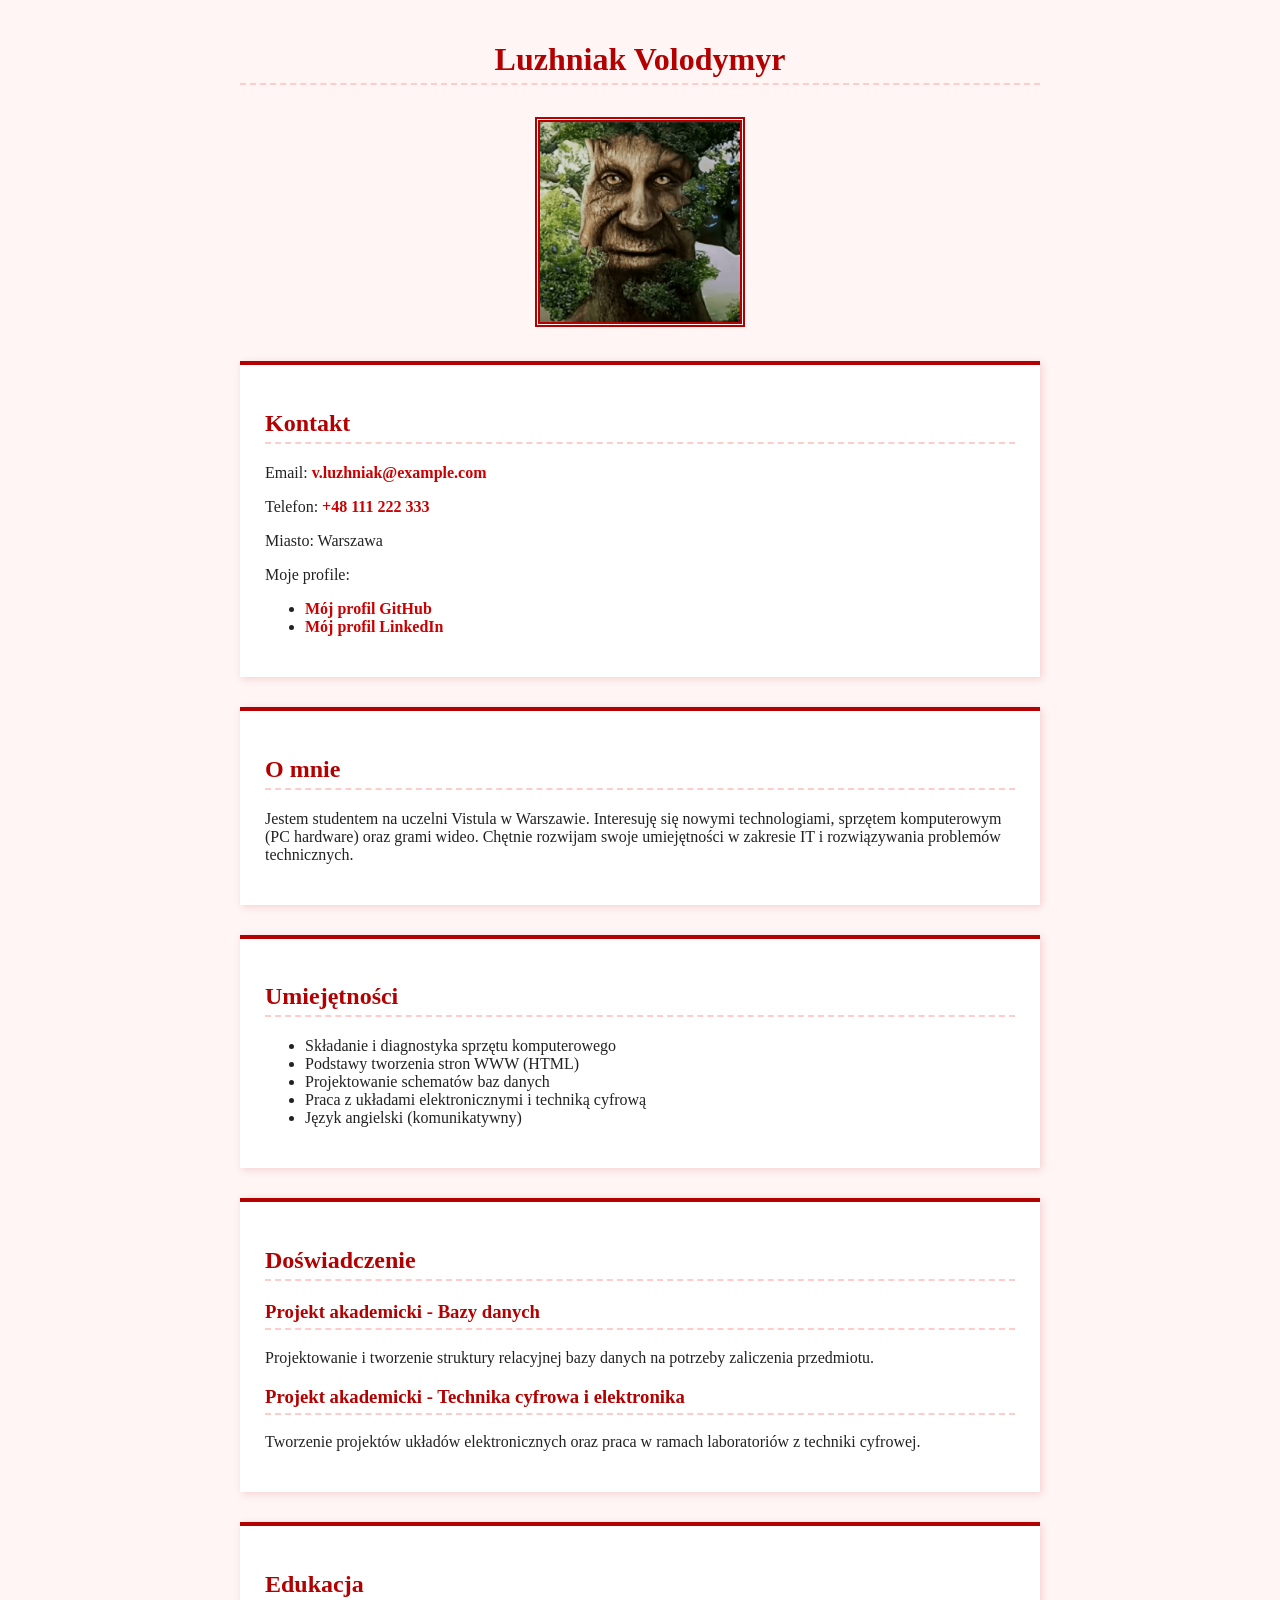
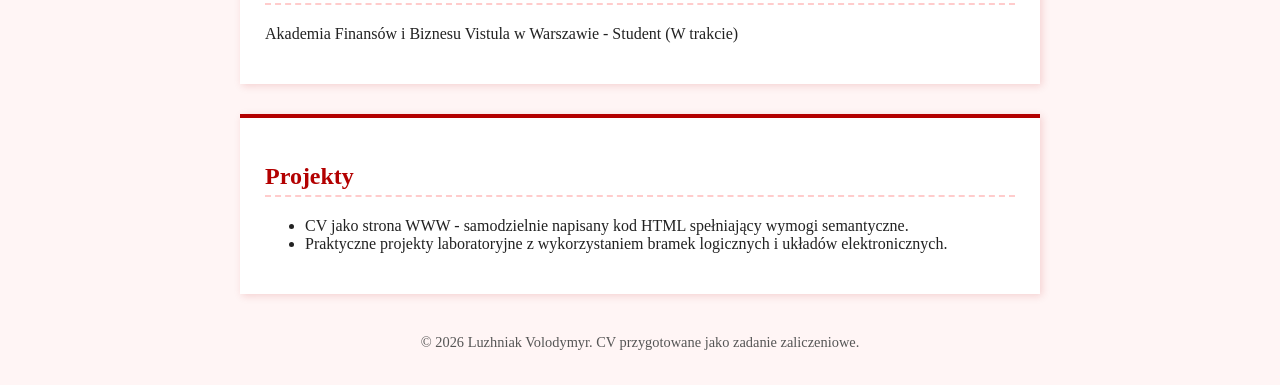
<file: zad3_motyw/index.html>
<!DOCTYPE html>
<html lang="pl">
<head>
    <meta charset="UTF-8">
    <title>CV - Luzhniak Volodymyr</title>
    <link rel="stylesheet" href="red.css">
</head>
<body>

    <header>
        <h1>Luzhniak Volodymyr</h1>
        <img src="photo.jpg" alt="Zdjęcie profilowe Luzhniak Volodymyr">
    </header>

    <main>
        
        <section>
            <h2>Kontakt</h2>
            <p>Email: <a href="mailto:v.luzhniak@example.com">v.luzhniak@example.com</a></p>
            <p>Telefon: <a href="tel:+48111222333">+48 111 222 333</a></p>
            <p>Miasto: Warszawa</p>
            
            <p>Moje profile:</p>
            <ul>
                <li><a href="https://github.com/s77448" target="_blank" rel="noopener noreferrer">Mój profil GitHub</a></li>
                <li><a href="https://linkedin.com/" target="_blank" rel="noopener noreferrer">Mój profil LinkedIn</a></li>
            </ul>
        </section>

        <section>
            <h2>O mnie</h2>
            <p>Jestem studentem na uczelni Vistula w Warszawie. Interesuję się nowymi technologiami, sprzętem komputerowym (PC hardware) oraz grami wideo. Chętnie rozwijam swoje umiejętności w zakresie IT i rozwiązywania problemów technicznych.</p>
        </section>

        <section>
            <h2>Umiejętności</h2>
            <ul>
                <li>Składanie i diagnostyka sprzętu komputerowego</li>
                <li>Podstawy tworzenia stron WWW (HTML)</li>
                <li>Projektowanie schematów baz danych</li>
                <li>Praca z układami elektronicznymi i techniką cyfrową</li>
                <li>Język angielski (komunikatywny)</li>
            </ul>
        </section>

        <section>
            <h2>Doświadczenie</h2>
            
            <article>
                <h3>Projekt akademicki - Bazy danych</h3>
                <p>Projektowanie i tworzenie struktury relacyjnej bazy danych na potrzeby zaliczenia przedmiotu.</p>
            </article>
            
            <article>
                <h3>Projekt akademicki - Technika cyfrowa i elektronika</h3>
                <p>Tworzenie projektów układów elektronicznych oraz praca w ramach laboratoriów z techniki cyfrowej.</p>
            </article>

        </section>

        <section>
            <h2>Edukacja</h2>
            <p>Akademia Finansów i Biznesu Vistula w Warszawie - Student (W trakcie)</p>
        </section>

        <section>
            <h2>Projekty</h2>
            <ul>
                <li>CV jako strona WWW - samodzielnie napisany kod HTML spełniający wymogi semantyczne.</li>
                <li>Praktyczne projekty laboratoryjne z wykorzystaniem bramek logicznych i układów elektronicznych.</li>
            </ul>
        </section>

    </main>

    <footer>
        <p>&copy; 2026 Luzhniak Volodymyr. CV przygotowane jako zadanie zaliczeniowe.</p>
    </footer>

</body>
</html>
</file>
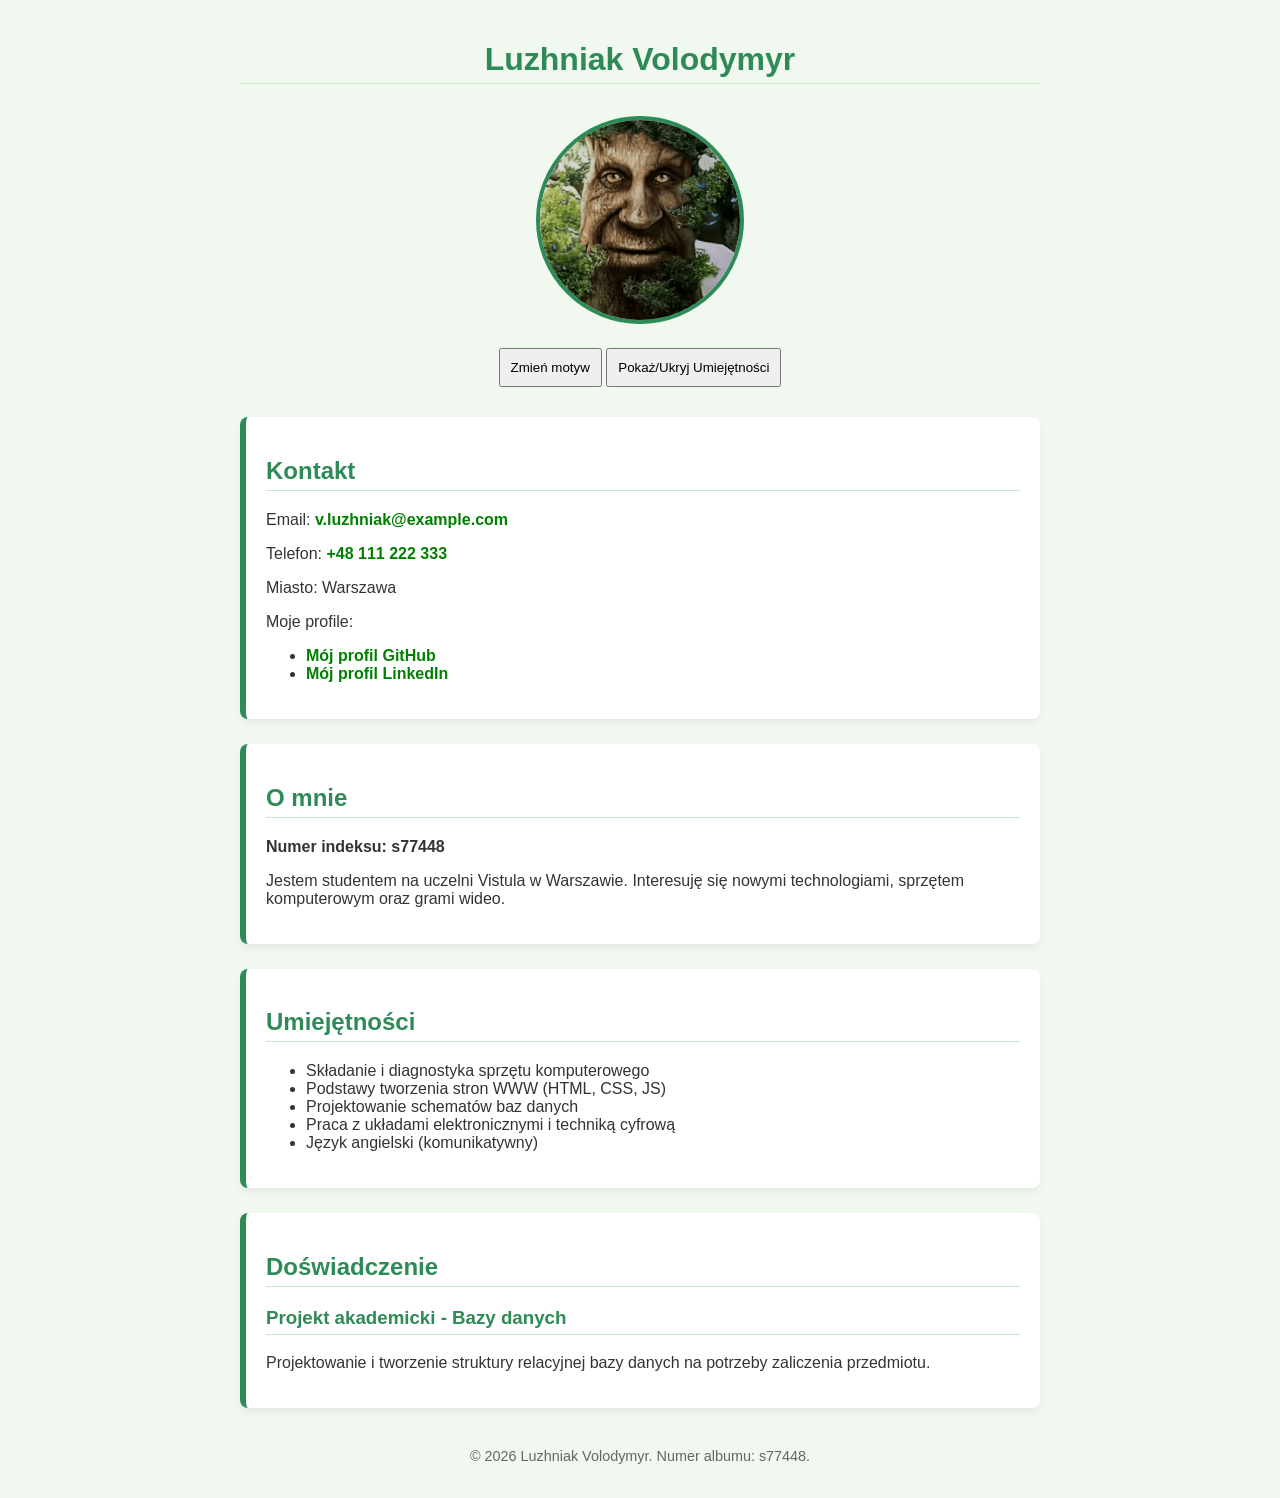
<file: zad4_Java/index.html>
<!DOCTYPE html>
<html lang="pl">
<head>
    <meta charset="UTF-8">
    <title>CV - Luzhniak Volodymyr</title>
    <link id="theme-style" rel="stylesheet" href="green.css">
</head>
<body>

    <header>
        <h1>Luzhniak Volodymyr</h1>
        <img src="photo.jpg" alt="Zdjęcie profilowe Luzhniak Volodymyr">
        
        <div style="margin-top: 20px;">
            <button onclick="toggleTheme()" style="padding: 10px; cursor: pointer;">Zmień motyw</button>
            <button onclick="toggleSection()" style="padding: 10px; cursor: pointer;">Pokaż/Ukryj Umiejętności</button>
        </div>
    </header>

    <main>
        <section>
            <h2>Kontakt</h2>
            <p>Email: <a href="mailto:v.luzhniak@example.com">v.luzhniak@example.com</a></p>
            <p>Telefon: <a href="tel:+48111222333">+48 111 222 333</a></p>
            <p>Miasto: Warszawa</p>
            <p>Moje profile:</p>
            <ul>
                <li><a href="https://github.com/s77448" target="_blank" rel="noopener noreferrer">Mój profil GitHub</a></li>
                <li><a href="https://linkedin.com/" target="_blank" rel="noopener noreferrer">Mój profil LinkedIn</a></li>
            </ul>
        </section>

        <section>
            <h2>O mnie</h2>
            <p><strong>Numer indeksu: s77448</strong></p>
            <p>Jestem studentem na uczelni Vistula w Warszawie. Interesuję się nowymi technologiami, sprzętem komputerowym oraz grami wideo.</p>
        </section>

        <section id="skills-section">
            <h2>Umiejętności</h2>
            <ul>
                <li>Składanie i diagnostyka sprzętu komputerowego</li>
                <li>Podstawy tworzenia stron WWW (HTML, CSS, JS)</li>
                <li>Projektowanie schematów baz danych</li>
                <li>Praca z układami elektronicznymi i techniką cyfrową</li>
                <li>Język angielski (komunikatywny)</li>
            </ul>
        </section>

        <section>
            <h2>Doświadczenie</h2>
            <article>
                <h3>Projekt akademicki - Bazy danych</h3>
                <p>Projektowanie i tworzenie struktury relacyjnej bazy danych na potrzeby zaliczenia przedmiotu.</p>
            </article>
        </section>
    </main>

    <footer>
        <p>&copy; 2026 Luzhniak Volodymyr. Numer albumu: s77448.</p>
    </footer>

    <script src="script.js"></script>
</body>
</html>
</file>
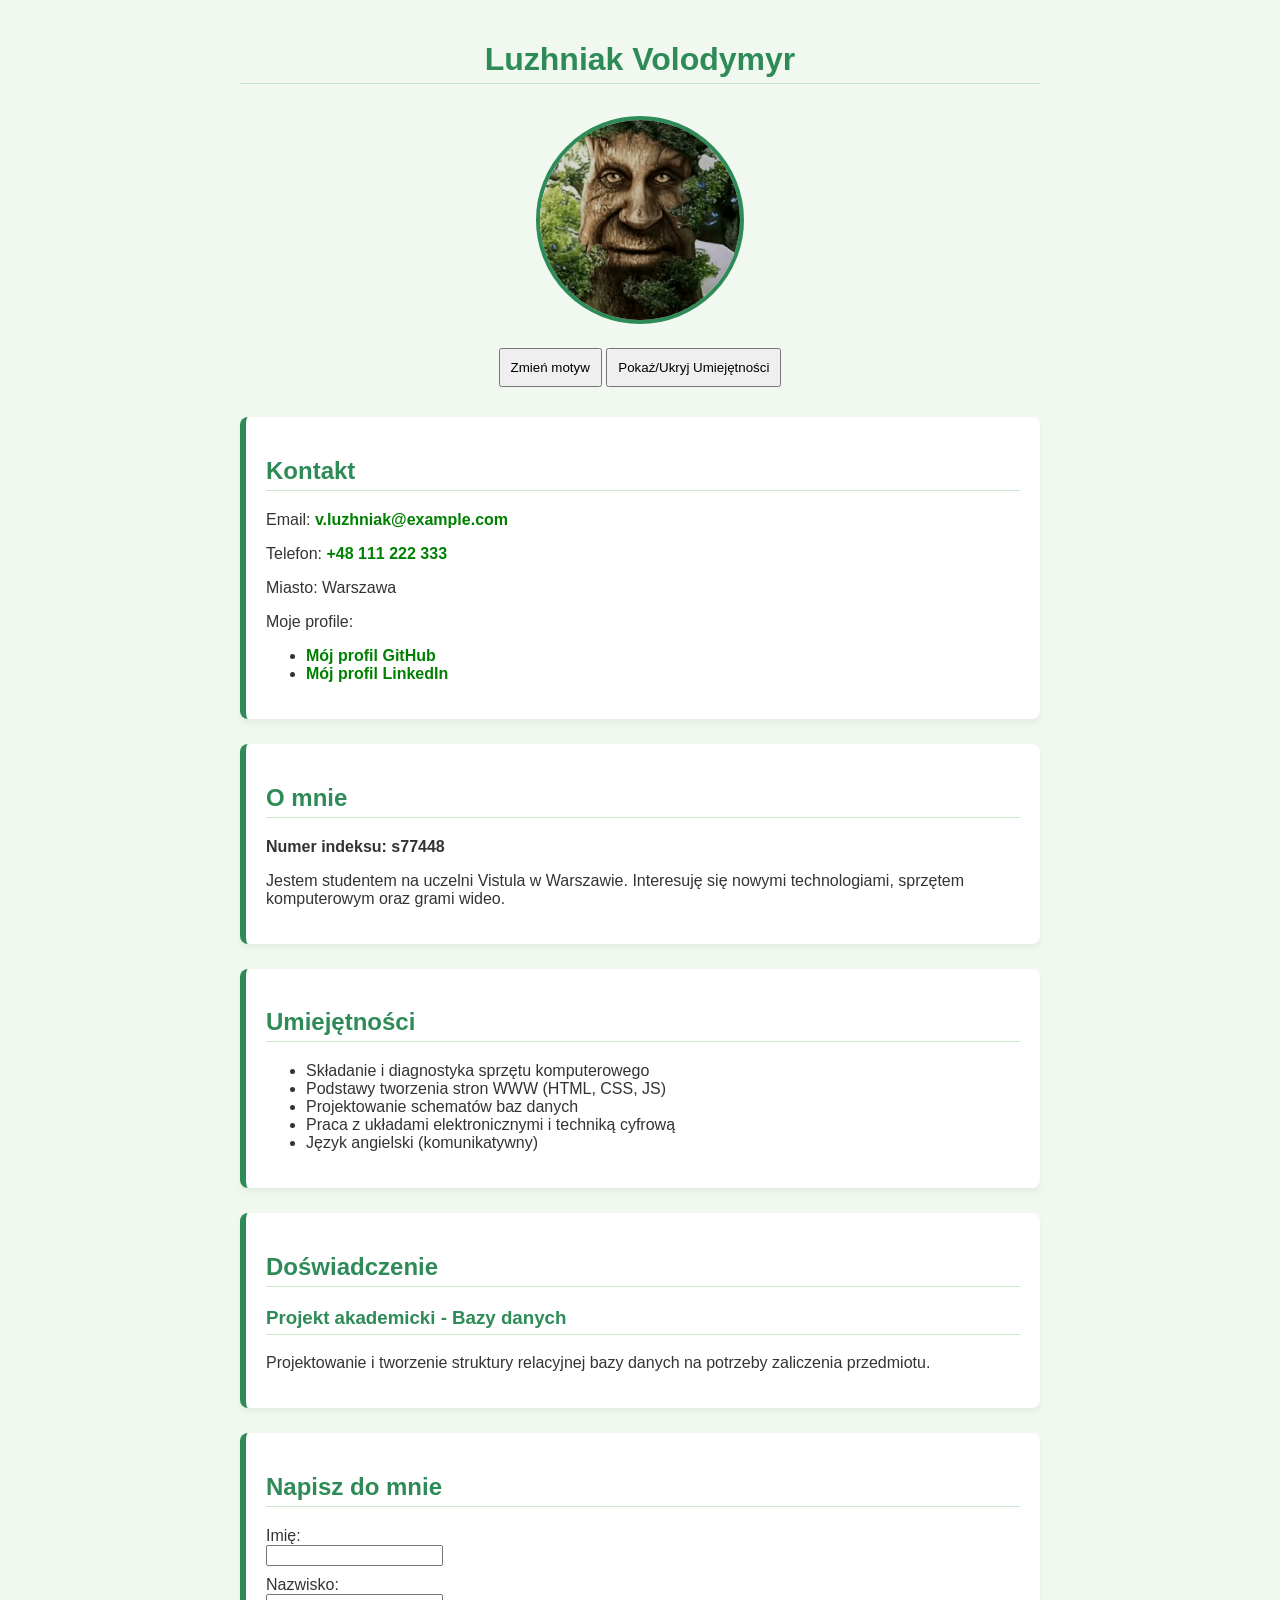
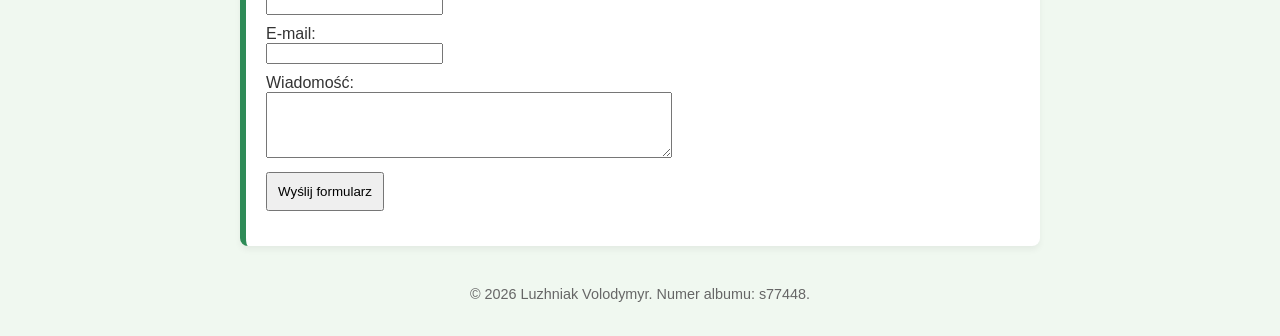
<file: zad5/index.html>
<!DOCTYPE html>
<html lang="pl">
<head>
    <meta charset="UTF-8">
    <title>CV - Luzhniak Volodymyr</title>
    <link id="theme-style" rel="stylesheet" href="green.css">
</head>
<body>

    <header>
        <h1>Luzhniak Volodymyr</h1>
        <img src="photo.jpg" alt="Zdjęcie profilowe Luzhniak Volodymyr">
        
        <div style="margin-top: 20px;">
            <button onclick="toggleTheme()" style="padding: 10px; cursor: pointer;">Zmień motyw</button>
            <button onclick="toggleSection()" style="padding: 10px; cursor: pointer;">Pokaż/Ukryj Umiejętności</button>
        </div>
    </header>

    <main>
        <section>
            <h2>Kontakt</h2>
            <p>Email: <a href="mailto:v.luzhniak@example.com">v.luzhniak@example.com</a></p>
            <p>Telefon: <a href="tel:+48111222333">+48 111 222 333</a></p>
            <p>Miasto: Warszawa</p>
            <p>Moje profile:</p>
            <ul>
                <li><a href="https://github.com/s77448" target="_blank" rel="noopener noreferrer">Mój profil GitHub</a></li>
                <li><a href="https://linkedin.com/" target="_blank" rel="noopener noreferrer">Mój profil LinkedIn</a></li>
            </ul>
        </section>

        <section>
            <h2>O mnie</h2>
            <p><strong>Numer indeksu: s77448</strong></p>
            <p>Jestem studentem na uczelni Vistula w Warszawie. Interesuję się nowymi technologiami, sprzętem komputerowym oraz grami wideo.</p>
        </section>

        <section id="skills-section">
            <h2>Umiejętności</h2>
            <ul>
                <li>Składanie i diagnostyka sprzętu komputerowego</li>
                <li>Podstawy tworzenia stron WWW (HTML, CSS, JS)</li>
                <li>Projektowanie schematów baz danych</li>
                <li>Praca z układami elektronicznymi i techniką cyfrową</li>
                <li>Język angielski (komunikatywny)</li>
            </ul>
        </section>

        <section>
            <h2>Doświadczenie</h2>
            <article>
                <h3>Projekt akademicki - Bazy danych</h3>
                <p>Projektowanie i tworzenie struktury relacyjnej bazy danych na potrzeby zaliczenia przedmiotu.</p>
            </article>
        </section>

        <section>
            <h2>Napisz do mnie</h2>
            <form id="contact-form">
                <label for="imie">Imię:</label><br>
                <input type="text" id="imie" name="imie" style="margin-bottom: 10px;"><br>

                <label for="nazwisko">Nazwisko:</label><br>
                <input type="text" id="nazwisko" name="nazwisko" style="margin-bottom: 10px;"><br>

                <label for="email">E-mail:</label><br>
                <input type="text" id="email" name="email" style="margin-bottom: 10px;"><br>

                <label for="wiadomosc">Wiadomość:</label><br>
                <textarea id="wiadomosc" name="wiadomosc" rows="4" style="margin-bottom: 10px; width: 100%; max-width: 400px;"></textarea><br>

                <button type="submit" style="padding: 10px; cursor: pointer;">Wyślij formularz</button>
            </form>
            
            <div id="form-message" style="margin-top: 15px; font-weight: bold;"></div>
        </section>
    </main>

    <footer>
        <p>&copy; 2026 Luzhniak Volodymyr. Numer albumu: s77448.</p>
    </footer>

    <script src="script.js"></script>
</body>
</html>
</file>
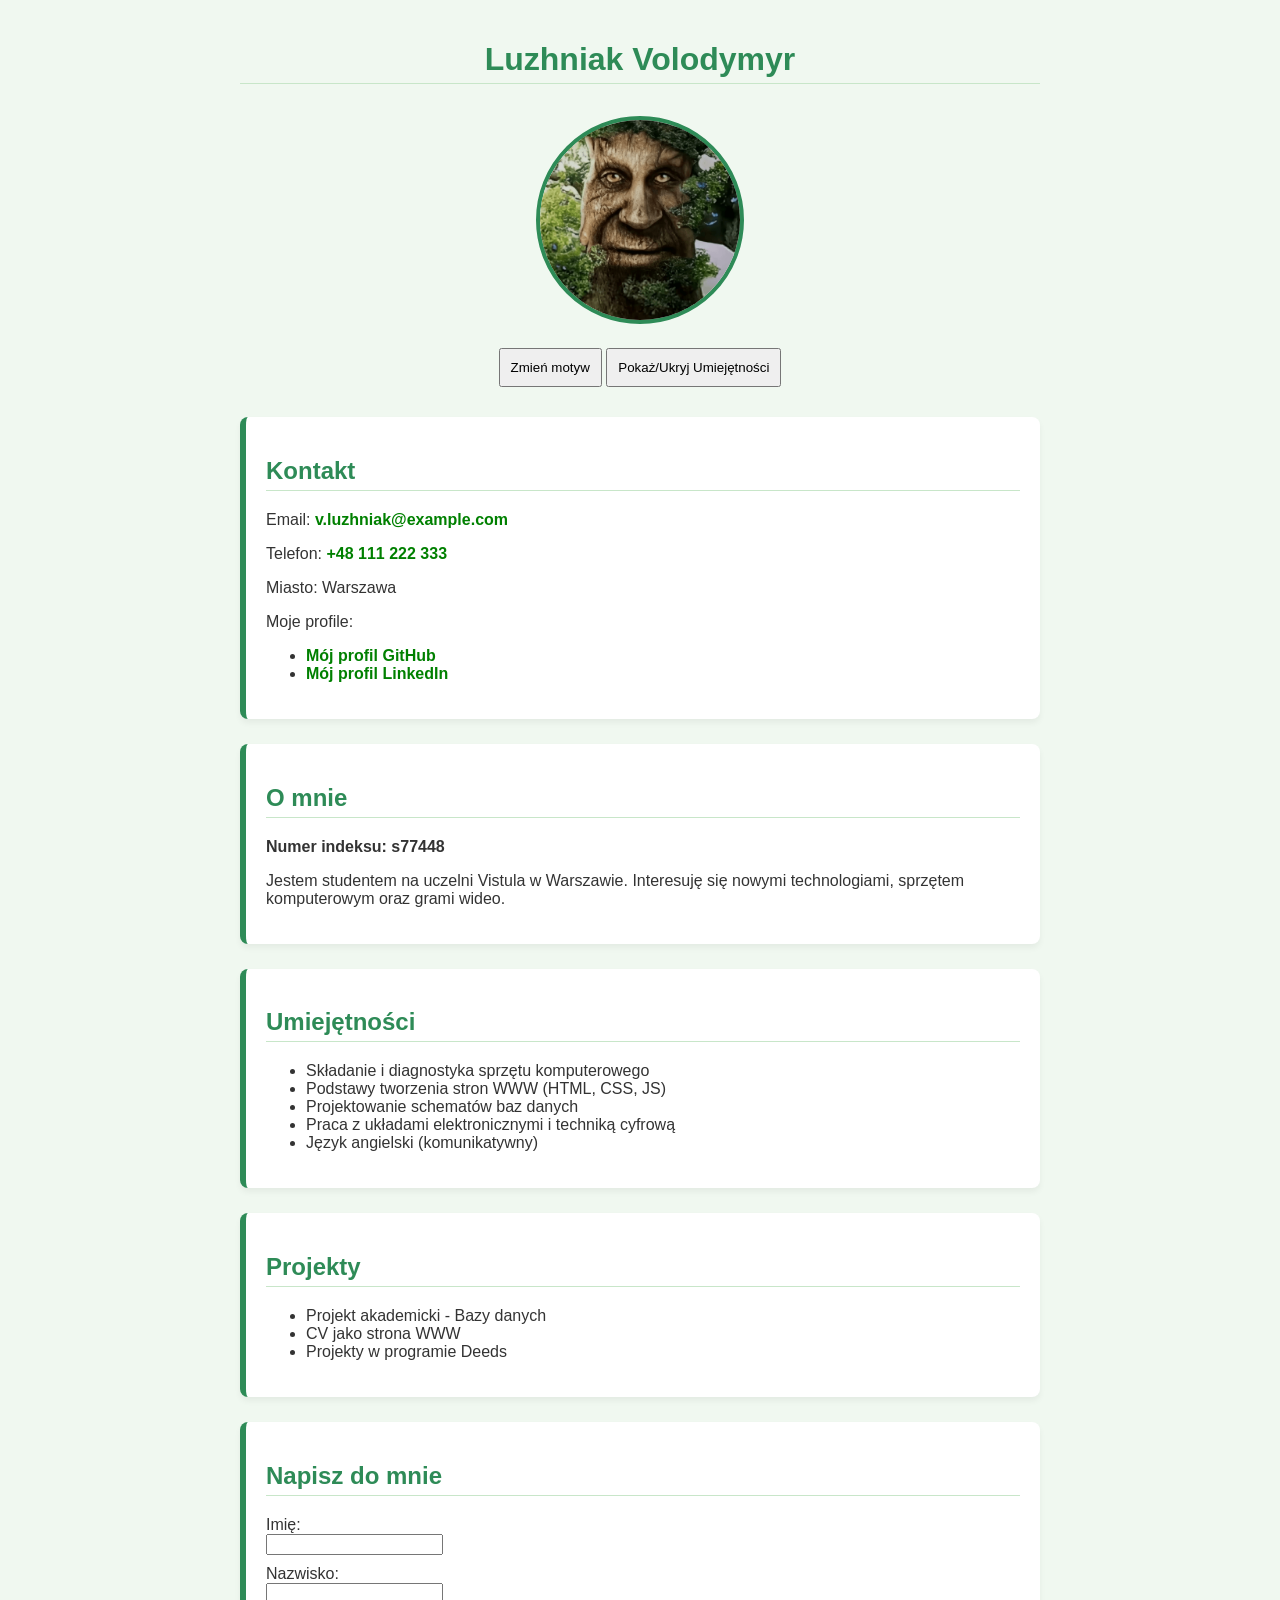
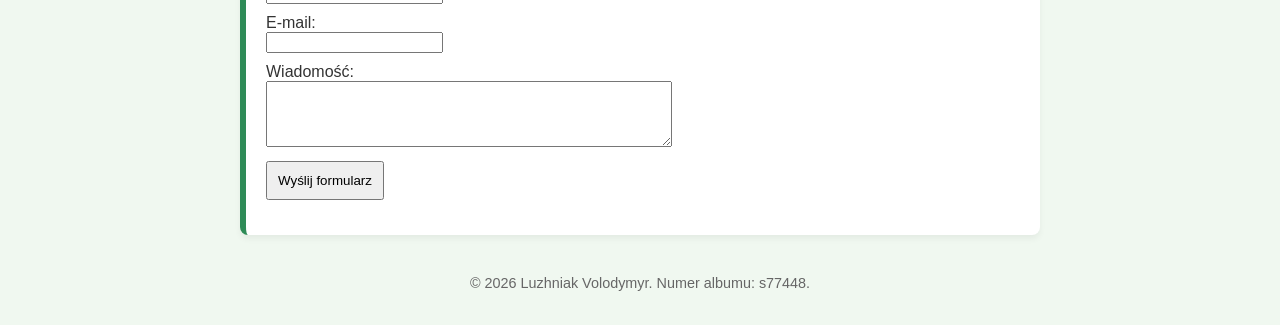
<file: zad6/index.html>
<!DOCTYPE html>
<html lang="pl">
<head>
    <meta charset="UTF-8">
    <title>CV - Luzhniak Volodymyr</title>
    <link id="theme-style" rel="stylesheet" href="green.css">
</head>
<body>

    <header>
        <h1>Luzhniak Volodymyr</h1>
        <img src="photo.jpg" alt="Zdjęcie profilowe Luzhniak Volodymyr">
        
        <div style="margin-top: 20px;">
            <button onclick="toggleTheme()" style="padding: 10px; cursor: pointer;">Zmień motyw</button>
            <button onclick="toggleSection()" style="padding: 10px; cursor: pointer;">Pokaż/Ukryj Umiejętności</button>
        </div>
    </header>

    <main>
        <section>
            <h2>Kontakt</h2>
            <p>Email: <a href="mailto:v.luzhniak@example.com">v.luzhniak@example.com</a></p>
            <p>Telefon: <a href="tel:+48111222333">+48 111 222 333</a></p>
            <p>Miasto: Warszawa</p>
            <p>Moje profile:</p>
            <ul>
                <li><a href="https://github.com/s77448" target="_blank" rel="noopener noreferrer">Mój profil GitHub</a></li>
                <li><a href="https://linkedin.com/" target="_blank" rel="noopener noreferrer">Mój profil LinkedIn</a></li>
            </ul>
        </section>

        <section>
            <h2>O mnie</h2>
            <p><strong>Numer indeksu: s77448</strong></p>
            <p>Jestem studentem na uczelni Vistula w Warszawie. Interesuję się nowymi technologiami, sprzętem komputerowym oraz grami wideo.</p>
        </section>

        <section id="skills-section">
            <h2>Umiejętności</h2>
            <ul id="skills-list"></ul>
        </section>

        <section>
            <h2>Projekty</h2>
            <ul id="projects-list"></ul>
        </section>

        <section>
            <h2>Napisz do mnie</h2>
            <form id="contact-form">
                <label for="imie">Imię:</label><br>
                <input type="text" id="imie" name="imie" style="margin-bottom: 10px;"><br>

                <label for="nazwisko">Nazwisko:</label><br>
                <input type="text" id="nazwisko" name="nazwisko" style="margin-bottom: 10px;"><br>

                <label for="email">E-mail:</label><br>
                <input type="text" id="email" name="email" style="margin-bottom: 10px;"><br>

                <label for="wiadomosc">Wiadomość:</label><br>
                <textarea id="wiadomosc" name="wiadomosc" rows="4" style="margin-bottom: 10px; width: 100%; max-width: 400px;"></textarea><br>

                <button type="submit" style="padding: 10px; cursor: pointer;">Wyślij formularz</button>
            </form>
            
            <div id="form-message" style="margin-top: 15px; font-weight: bold;"></div>
        </section>
    </main>

    <footer>
        <p>&copy; 2026 Luzhniak Volodymyr. Numer albumu: s77448.</p>
    </footer>

    <script src="script.js"></script>
</body>
</html>
</file>
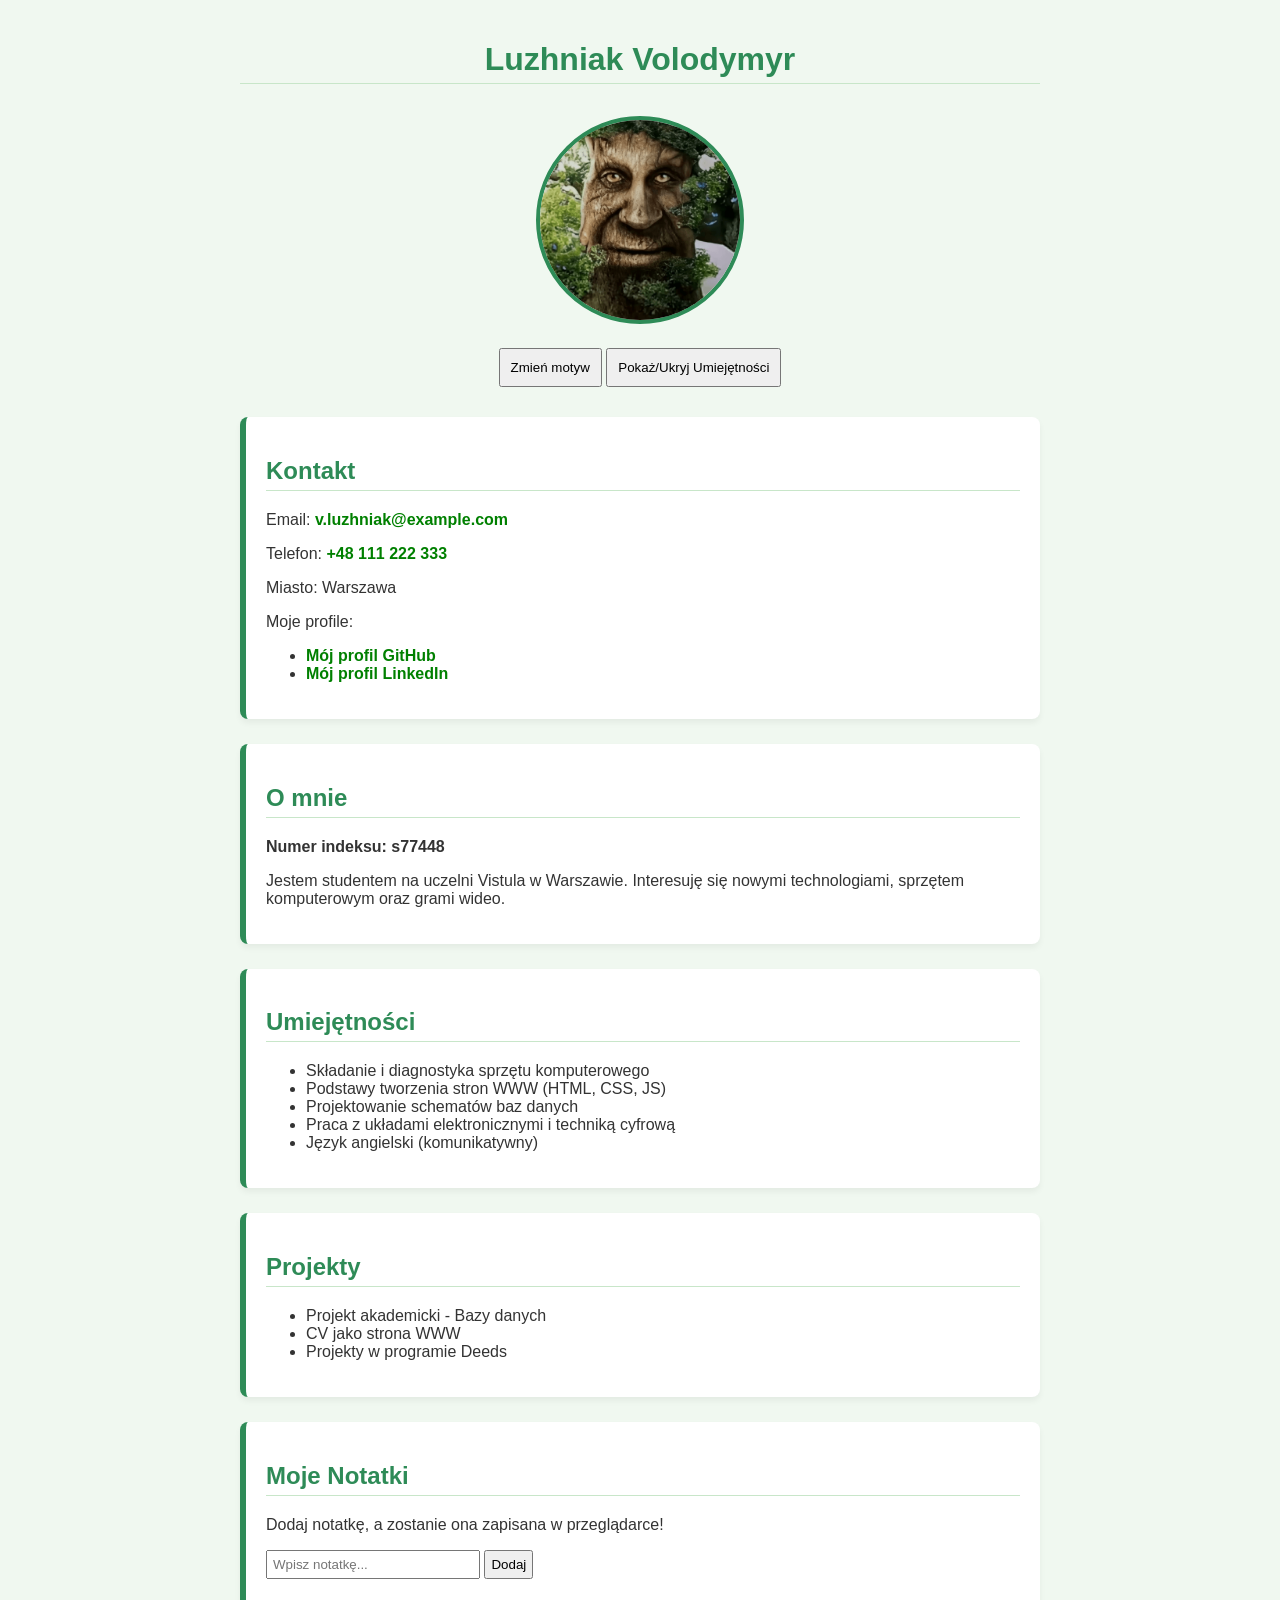
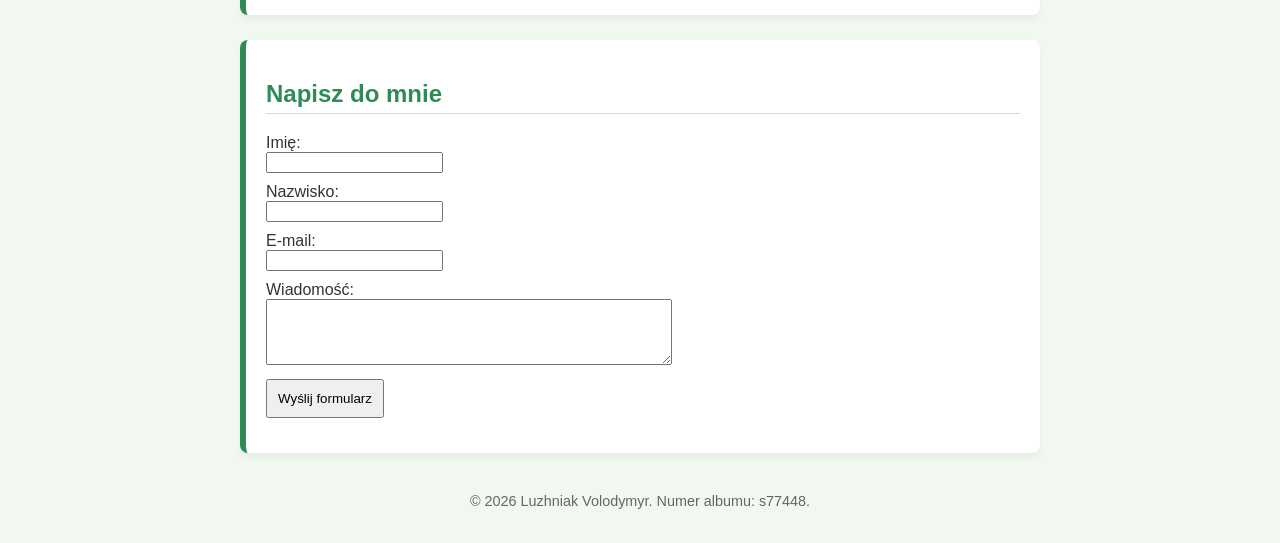
<file: zad7/index.html>
<!DOCTYPE html>
<html lang="pl">
<head>
    <meta charset="UTF-8">
    <title>CV - Luzhniak Volodymyr</title>
    <link id="theme-style" rel="stylesheet" href="green.css">
</head>
<body>

    <header>
        <h1>Luzhniak Volodymyr</h1>
        <img src="photo.jpg" alt="Zdjęcie profilowe Luzhniak Volodymyr">
        
        <div style="margin-top: 20px;">
            <button onclick="toggleTheme()" style="padding: 10px; cursor: pointer;">Zmień motyw</button>
            <button onclick="toggleSection()" style="padding: 10px; cursor: pointer;">Pokaż/Ukryj Umiejętności</button>
        </div>
    </header>

    <main>
        <section>
            <h2>Kontakt</h2>
            <p>Email: <a href="mailto:v.luzhniak@example.com">v.luzhniak@example.com</a></p>
            <p>Telefon: <a href="tel:+48111222333">+48 111 222 333</a></p>
            <p>Miasto: Warszawa</p>
            <p>Moje profile:</p>
            <ul>
                <li><a href="https://github.com/s77448" target="_blank" rel="noopener noreferrer">Mój profil GitHub</a></li>
                <li><a href="https://linkedin.com/" target="_blank" rel="noopener noreferrer">Mój profil LinkedIn</a></li>
            </ul>
        </section>

        <section>
            <h2>O mnie</h2>
            <p><strong>Numer indeksu: s77448</strong></p>
            <p>Jestem studentem na uczelni Vistula w Warszawie. Interesuję się nowymi technologiami, sprzętem komputerowym oraz grami wideo.</p>
        </section>

        <section id="skills-section">
            <h2>Umiejętności</h2>
            <ul id="skills-list"></ul>
        </section>

        <section>
            <h2>Projekty</h2>
            <ul id="projects-list"></ul>
        </section>

        <section>
            <h2>Moje Notatki</h2>
            <p>Dodaj notatkę, a zostanie ona zapisana w przeglądarce!</p>
            
            <input type="text" id="note-input" placeholder="Wpisz notatkę..." style="padding: 5px; width: 200px;">
            <button onclick="addNote()" style="padding: 5px; cursor: pointer;">Dodaj</button>
            
            
            <ul id="notes-list" style="margin-top: 15px;"></ul>
        </section>

        <section>
            <h2>Napisz do mnie</h2>
            <form id="contact-form">
                <label for="imie">Imię:</label><br>
                <input type="text" id="imie" name="imie" style="margin-bottom: 10px;"><br>

                <label for="nazwisko">Nazwisko:</label><br>
                <input type="text" id="nazwisko" name="nazwisko" style="margin-bottom: 10px;"><br>

                <label for="email">E-mail:</label><br>
                <input type="text" id="email" name="email" style="margin-bottom: 10px;"><br>

                <label for="wiadomosc">Wiadomość:</label><br>
                <textarea id="wiadomosc" name="wiadomosc" rows="4" style="margin-bottom: 10px; width: 100%; max-width: 400px;"></textarea><br>

                <button type="submit" style="padding: 10px; cursor: pointer;">Wyślij formularz</button>
            </form>
            
            <div id="form-message" style="margin-top: 15px; font-weight: bold;"></div>
        </section>
    </main>

    <footer>
        <p>&copy; 2026 Luzhniak Volodymyr. Numer albumu: s77448.</p>
    </footer>

    <script src="script.js"></script>
</body>
</html>
</file>
<file: zad3_motyw/red.css>
body {
    font-family: Georgia, 'Times New Roman', Times, serif;
    background-color: #fff5f5; 
    color: #222222;
    margin: 0 auto;
    padding: 20px;
    max-width: 800px;
}


h1, h2, h3 {
    color: #b30000;
    border-bottom: 2px dashed #ffcccc; 
    padding-bottom: 5px;
}


section {
    background-color: #ffffff;
    margin-bottom: 30px;
    padding: 25px;
    border-top: 4px solid #b30000;
    border-radius: 0; 
    box-shadow: 2px 2px 8px rgba(179, 0, 0, 0.15);
}

header {
    text-align: center;
    margin-bottom: 30px;
}


img {
    width: 200px;
    border-radius: 0; /* Квадратне фото */
    border: 5px double #b30000; 
    margin-top: 10px;
}


a {
    color: #cc0000;
    text-decoration: none;
    font-weight: bold;
}

a:hover {
    text-decoration: underline;
    color: #ff0000;
    background-color: #ffe6e6;
}

footer {
    text-align: center;
    margin-top: 40px;
    font-size: 0.9em;
    color: #555555;
}
</file>
<file: zad4_Java/green.css>
body {
    font-family: 'Segoe UI', Roboto, Helvetica, Arial, sans-serif;
    background-color: #f0f8f0;
    color: #333333;
    margin: 0 auto;
    padding: 20px;
    max-width: 800px; 
}


h1, h2, h3 {
    color: #2e8b57;
    border-bottom: 1px solid #c8e6c9;
    padding-bottom: 5px;
}


section {
    background-color: #ffffff; 
    margin-bottom: 25px;       
    padding: 20px;        
    border-left: 6px solid #2e8b57;
    border-radius: 8px;       
    box-shadow: 0 4px 6px rgba(0, 0, 0, 0.05); 
}


header {
    text-align: center;
    margin-bottom: 30px;
}


img {
    width: 200px;              
    border-radius: 50%;        
    border: 4px solid #2e8b57; 
    margin-top: 10px;
}


a {
    color: #008000;
    text-decoration: none;
    font-weight: bold;
}

a:hover {
    text-decoration: underline;
    color: #005000; 
}


footer {
    text-align: center;
    margin-top: 40px;
    font-size: 0.9em;
    color: #666666;
}
</file>
<file: zad5/green.css>
body {
    font-family: 'Segoe UI', Roboto, Helvetica, Arial, sans-serif;
    background-color: #f0f8f0;
    color: #333333;
    margin: 0 auto;
    padding: 20px;
    max-width: 800px; 
}


h1, h2, h3 {
    color: #2e8b57;
    border-bottom: 1px solid #c8e6c9;
    padding-bottom: 5px;
}


section {
    background-color: #ffffff; 
    margin-bottom: 25px;       
    padding: 20px;        
    border-left: 6px solid #2e8b57;
    border-radius: 8px;       
    box-shadow: 0 4px 6px rgba(0, 0, 0, 0.05); 
}


header {
    text-align: center;
    margin-bottom: 30px;
}


img {
    width: 200px;              
    border-radius: 50%;        
    border: 4px solid #2e8b57; 
    margin-top: 10px;
}


a {
    color: #008000;
    text-decoration: none;
    font-weight: bold;
}

a:hover {
    text-decoration: underline;
    color: #005000; 
}


footer {
    text-align: center;
    margin-top: 40px;
    font-size: 0.9em;
    color: #666666;
}
</file>
<file: zad6/green.css>
body {
    font-family: 'Segoe UI', Roboto, Helvetica, Arial, sans-serif;
    background-color: #f0f8f0;
    color: #333333;
    margin: 0 auto;
    padding: 20px;
    max-width: 800px; 
}


h1, h2, h3 {
    color: #2e8b57;
    border-bottom: 1px solid #c8e6c9;
    padding-bottom: 5px;
}


section {
    background-color: #ffffff; 
    margin-bottom: 25px;       
    padding: 20px;        
    border-left: 6px solid #2e8b57;
    border-radius: 8px;       
    box-shadow: 0 4px 6px rgba(0, 0, 0, 0.05); 
}


header {
    text-align: center;
    margin-bottom: 30px;
}


img {
    width: 200px;              
    border-radius: 50%;        
    border: 4px solid #2e8b57; 
    margin-top: 10px;
}


a {
    color: #008000;
    text-decoration: none;
    font-weight: bold;
}

a:hover {
    text-decoration: underline;
    color: #005000; 
}


footer {
    text-align: center;
    margin-top: 40px;
    font-size: 0.9em;
    color: #666666;
}
</file>
<file: zad7/green.css>
body {
    font-family: 'Segoe UI', Roboto, Helvetica, Arial, sans-serif;
    background-color: #f0f8f0;
    color: #333333;
    margin: 0 auto;
    padding: 20px;
    max-width: 800px; 
}


h1, h2, h3 {
    color: #2e8b57;
    border-bottom: 1px solid #c8e6c9;
    padding-bottom: 5px;
}


section {
    background-color: #ffffff; 
    margin-bottom: 25px;       
    padding: 20px;        
    border-left: 6px solid #2e8b57;
    border-radius: 8px;       
    box-shadow: 0 4px 6px rgba(0, 0, 0, 0.05); 
}


header {
    text-align: center;
    margin-bottom: 30px;
}


img {
    width: 200px;              
    border-radius: 50%;        
    border: 4px solid #2e8b57; 
    margin-top: 10px;
}


a {
    color: #008000;
    text-decoration: none;
    font-weight: bold;
}

a:hover {
    text-decoration: underline;
    color: #005000; 
}


footer {
    text-align: center;
    margin-top: 40px;
    font-size: 0.9em;
    color: #666666;
}
</file>
